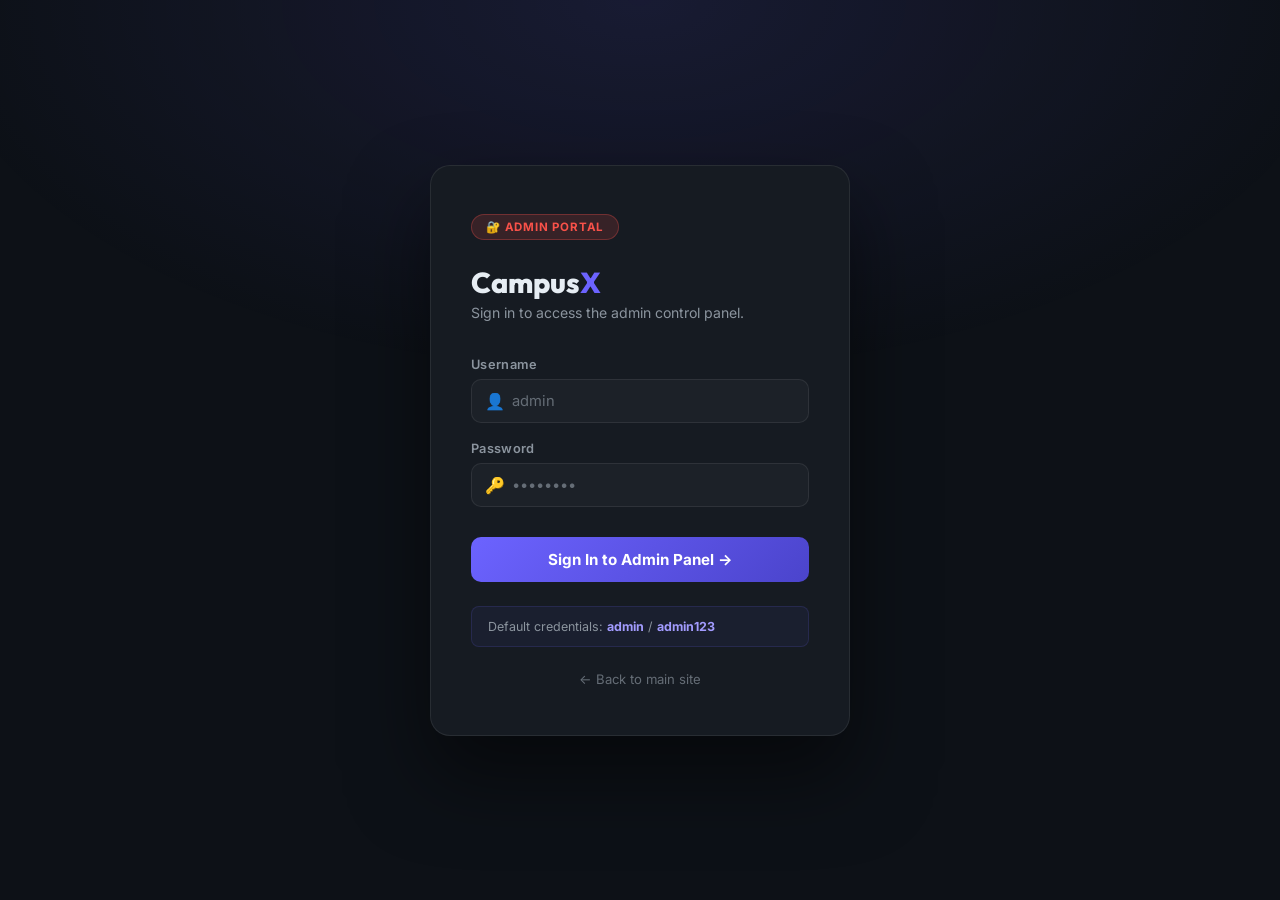
<file: src/main/resources/static/admin-dashboard.html>
<!DOCTYPE html>
<html lang="en">

<head>
    <meta charset="UTF-8">
    <meta name="viewport" content="width=device-width, initial-scale=1.0">
    <title>Admin Dashboard — CampusX Portal</title>
    <link
        href="https://fonts.googleapis.com/css2?family=Inter:wght@300;400;500;600;700&family=Outfit:wght@600;700;800&display=swap"
        rel="stylesheet">
    <link rel="stylesheet" href="css/style.css">
    <style>
        /* ── Admin Layout ── */
        .admin-layout {
            display: flex;
            min-height: 100vh;
        }

        .admin-sidebar {
            width: 260px;
            background: var(--dark2);
            border-right: 1px solid var(--border);
            display: flex;
            flex-direction: column;
            position: fixed;
            top: 0;
            bottom: 0;
            padding: 24px 0;
            z-index: 100;
            overflow-y: auto;
        }

        .admin-logo {
            padding: 0 24px 24px;
            border-bottom: 1px solid var(--border);
            margin-bottom: 16px;
        }

        .admin-logo .logo-text {
            font-family: 'Outfit', sans-serif;
            font-size: 1.3rem;
            font-weight: 800;
        }

        .admin-logo .logo-text span {
            color: var(--primary);
        }

        .admin-logo .admin-chip {
            display: inline-flex;
            align-items: center;
            gap: 5px;
            padding: 3px 10px;
            background: rgba(248, 81, 73, 0.15);
            border: 1px solid rgba(248, 81, 73, 0.3);
            border-radius: 50px;
            font-size: 0.7rem;
            font-weight: 700;
            color: #F85149;
            margin-top: 6px;
        }

        .sidebar-nav {
            flex: 1;
            padding: 0 12px;
        }

        .sidebar-link {
            display: flex;
            align-items: center;
            gap: 12px;
            padding: 11px 14px;
            border-radius: 10px;
            font-size: 0.9rem;
            font-weight: 500;
            color: var(--text-muted);
            cursor: pointer;
            transition: all 0.2s;
            border: none;
            background: none;
            width: 100%;
            text-align: left;
            font-family: inherit;
            margin-bottom: 4px;
        }

        .sidebar-link:hover {
            background: rgba(255, 255, 255, 0.05);
            color: var(--text);
        }

        .sidebar-link.active {
            background: rgba(108, 99, 255, 0.15);
            color: var(--primary-light);
        }

        .sidebar-link .link-icon {
            font-size: 1.1rem;
            width: 24px;
            text-align: center;
        }

        .sidebar-footer {
            padding: 16px 24px;
            border-top: 1px solid var(--border);
        }

        .sidebar-footer .logout-btn {
            display: flex;
            align-items: center;
            gap: 8px;
            font-size: 0.82rem;
            color: var(--text-muted);
            cursor: pointer;
            background: none;
            border: none;
            font-family: inherit;
            width: 100%;
        }

        .sidebar-footer .logout-btn:hover {
            color: #F85149;
        }

        /* ── Main Content ── */
        .admin-main {
            margin-left: 260px;
            flex: 1;
            min-height: 100vh;
            background: var(--dark);
        }

        .admin-topbar {
            background: var(--dark2);
            border-bottom: 1px solid var(--border);
            padding: 16px 32px;
            display: flex;
            align-items: center;
            justify-content: space-between;
        }

        .admin-topbar h1 {
            font-size: 1.1rem;
            font-weight: 700;
        }

        .admin-topbar .user-pill {
            display: flex;
            align-items: center;
            gap: 8px;
            padding: 6px 14px;
            background: var(--dark3);
            border-radius: 50px;
            font-size: 0.82rem;
            color: var(--text-muted);
        }

        .admin-content {
            padding: 32px;
        }

        /* ── Section panel ── */
        .admin-section {
            display: none;
        }

        .admin-section.active {
            display: block;
        }

        /* ── Stat cards ── */
        .admin-stat-grid {
            display: grid;
            grid-template-columns: repeat(auto-fill, minmax(180px, 1fr));
            gap: 16px;
            margin-bottom: 32px;
        }

        .admin-stat {
            background: var(--dark2);
            border: 1px solid var(--border);
            border-radius: var(--radius);
            padding: 20px;
            text-align: center;
        }

        .admin-stat-icon {
            font-size: 1.8rem;
            margin-bottom: 8px;
        }

        .admin-stat-num {
            font-size: 2rem;
            font-weight: 800;
            font-family: 'Outfit', sans-serif;
        }

        .admin-stat-label {
            font-size: 0.78rem;
            color: var(--text-muted);
            margin-top: 4px;
        }

        /* ── Form ── */
        .admin-form {
            max-width: 720px;
        }

        .admin-form-grid {
            display: grid;
            grid-template-columns: 1fr 1fr;
            gap: 16px;
            margin-bottom: 16px;
        }

        .admin-form-grid.full {
            grid-template-columns: 1fr;
        }

        .form-group {
            display: flex;
            flex-direction: column;
            gap: 6px;
        }

        .form-label {
            font-size: 0.8rem;
            font-weight: 600;
            color: var(--text-muted);
        }

        .form-input,
        .form-select,
        .form-textarea {
            background: var(--dark3);
            border: 1px solid var(--border);
            border-radius: 8px;
            padding: 10px 14px;
            color: var(--text);
            font-size: 0.88rem;
            font-family: inherit;
            transition: border-color 0.2s;
        }

        .form-input:focus,
        .form-select:focus,
        .form-textarea:focus {
            outline: none;
            border-color: rgba(108, 99, 255, 0.5);
        }

        .form-textarea {
            resize: vertical;
            min-height: 90px;
        }

        .form-select {
            appearance: none;
        }

        /* ── Table ── */
        .admin-table-wrap {
            overflow-x: auto;
            border-radius: var(--radius);
            border: 1px solid var(--border);
        }

        .admin-table {
            width: 100%;
            border-collapse: collapse;
            font-size: 0.84rem;
        }

        .admin-table th {
            background: var(--dark3);
            padding: 12px 16px;
            text-align: left;
            font-size: 0.72rem;
            text-transform: uppercase;
            letter-spacing: 0.8px;
            color: var(--text-muted);
            font-weight: 600;
        }

        .admin-table td {
            padding: 12px 16px;
            border-top: 1px solid var(--border);
            vertical-align: middle;
        }

        .admin-table tr:hover td {
            background: rgba(255, 255, 255, 0.02);
        }

        .status-pill {
            display: inline-block;
            padding: 3px 10px;
            border-radius: 50px;
            font-size: 0.7rem;
            font-weight: 700;
            text-transform: uppercase;
        }

        .status-confirmed {
            background: rgba(63, 185, 80, 0.15);
            color: #3FB950;
        }

        .status-pending {
            background: rgba(210, 153, 34, 0.15);
            color: #D29922;
        }

        .status-attended {
            background: rgba(108, 99, 255, 0.15);
            color: var(--primary-light);
        }

        .status-cancelled {
            background: rgba(248, 81, 73, 0.15);
            color: #F85149;
        }

        /* ── Buttons ── */
        .btn-primary-sm {
            display: inline-flex;
            align-items: center;
            gap: 6px;
            padding: 8px 18px;
            background: linear-gradient(135deg, var(--primary), var(--primary-dark));
            color: white;
            border: none;
            border-radius: 8px;
            font-size: 0.84rem;
            font-weight: 600;
            cursor: pointer;
            font-family: inherit;
            transition: all 0.2s;
        }

        .btn-primary-sm:hover {
            transform: translateY(-1px);
            box-shadow: 0 4px 14px rgba(108, 99, 255, 0.35);
        }

        .btn-ghost-sm {
            display: inline-flex;
            align-items: center;
            gap: 6px;
            padding: 7px 16px;
            background: rgba(255, 255, 255, 0.06);
            border: 1px solid var(--border);
            color: var(--text-muted);
            border-radius: 8px;
            font-size: 0.82rem;
            font-weight: 500;
            cursor: pointer;
            font-family: inherit;
            transition: all 0.2s;
        }

        .btn-ghost-sm:hover {
            background: rgba(255, 255, 255, 0.1);
            color: var(--text);
        }

        .btn-danger-sm {
            padding: 5px 12px;
            background: rgba(248, 81, 73, 0.1);
            border: 1px solid rgba(248, 81, 73, 0.25);
            color: #F85149;
            border-radius: 6px;
            font-size: 0.78rem;
            cursor: pointer;
            font-family: inherit;
        }

        /* ── Toast ── */
        #adminToast {
            position: fixed;
            bottom: 24px;
            right: 24px;
            background: var(--dark2);
            border: 1px solid var(--border);
            border-radius: 10px;
            padding: 14px 20px;
            font-size: 0.88rem;
            box-shadow: 0 8px 24px rgba(0, 0, 0, 0.4);
            display: none;
            z-index: 9999;
            max-width: 320px;
        }

        #adminToast.success {
            border-color: rgba(63, 185, 80, 0.4);
        }

        #adminToast.error {
            border-color: rgba(248, 81, 73, 0.4);
        }

        /* ── Loading ── */
        .loading-row td {
            text-align: center;
            padding: 40px;
            color: var(--text-muted);
        }

        /* Mobile */
        @media (max-width: 768px) {
            .admin-sidebar {
                width: 100%;
                position: relative;
                height: auto;
            }

            .admin-main {
                margin-left: 0;
            }

            .admin-form-grid {
                grid-template-columns: 1fr;
            }
        }
    </style>
</head>

<body>

    <div class="admin-layout">

        <!-- ── Sidebar ── -->
        <aside class="admin-sidebar">
            <div class="admin-logo">
                <div class="logo-text">Campus<span>X</span></div>
                <div class="admin-chip">🔐 Admin Panel</div>
            </div>

            <nav class="sidebar-nav">
                <button class="sidebar-link active" onclick="showSection('overview')" id="navOverview">
                    <span class="link-icon">📊</span> Overview
                </button>
                <button class="sidebar-link" onclick="showSection('addEvent')" id="navAddEvent">
                    <span class="link-icon">📌</span> Add New Event
                </button>
                <button class="sidebar-link" onclick="showSection('registrations')" id="navRegs">
                    <span class="link-icon">👥</span> View Registrations
                </button>
                <button class="sidebar-link" onclick="showSection('certs')" id="navCerts">
                    <span class="link-icon">🎖</span> Manage Certificates
                </button>
                <div
                    style="margin: 12px 0 8px; padding: 0 14px; font-size: 0.7rem; color: var(--text-dim); letter-spacing: 1px; text-transform: uppercase;">
                    Payments & Settings</div>
                <button class="sidebar-link" onclick="showSection('payments')" id="navPayments">
                    <span class="link-icon">💳</span> Payment Verification
                </button>
                <button class="sidebar-link" onclick="showSection('settings')" id="navSettings">
                    <span class="link-icon">⚙️</span> Payment Settings
                </button>
                <div
                    style="margin: 12px 0 8px; padding: 0 14px; font-size: 0.7rem; color: var(--text-dim); letter-spacing: 1px; text-transform: uppercase;">
                    Quick Links</div>
                <a href="events.html" class="sidebar-link" style="text-decoration:none;">
                    <span class="link-icon">🗓</span> Events Page
                </a>
                <a href="dashboard.html" class="sidebar-link" style="text-decoration:none;">
                    <span class="link-icon">🏠</span> User Dashboard
                </a>
            </nav>

            <div class="sidebar-footer">
                <button class="logout-btn" onclick="adminLogout()">🚪 Logout</button>
            </div>
        </aside>

        <!-- ── Main ── -->
        <main class="admin-main">
            <div class="admin-topbar">
                <h1 id="sectionTitle">Overview</h1>
                <div class="user-pill">👤 <span id="adminUsername">admin</span></div>
            </div>

            <div class="admin-content">

                <!-- OVERVIEW -->
                <div class="admin-section active" id="sectionOverview">
                    <div class="admin-stat-grid" id="statGrid">
                        <div class="admin-stat">
                            <div class="admin-stat-icon">🗓</div>
                            <div class="admin-stat-num" id="statEvents">—</div>
                            <div class="admin-stat-label">Total Events</div>
                        </div>
                        <div class="admin-stat">
                            <div class="admin-stat-icon">👤</div>
                            <div class="admin-stat-num" id="statUsers">—</div>
                            <div class="admin-stat-label">Registered Users</div>
                        </div>
                        <div class="admin-stat">
                            <div class="admin-stat-icon">✅</div>
                            <div class="admin-stat-num" id="statRegs">—</div>
                            <div class="admin-stat-label">Total Registrations</div>
                        </div>
                        <div class="admin-stat">
                            <div class="admin-stat-icon">🎓</div>
                            <div class="admin-stat-num" id="statCerts">—</div>
                            <div class="admin-stat-label">Certificates Issued</div>
                        </div>
                        <div class="admin-stat"
                            style="border-color:rgba(253,203,110,0.3);background:linear-gradient(to bottom, var(--dark2), rgba(253,203,110,0.03));">
                            <div class="admin-stat-icon">💰</div>
                            <div class="admin-stat-num" id="statRevenue" style="color:#FDCB6E;">—</div>
                            <div class="admin-stat-label">Total Revenue</div>
                        </div>
                    </div>
                    <div
                        style="background:var(--dark2);border:1px solid var(--border);border-radius:var(--radius);padding:24px;">
                        <div
                            style="font-size:0.75rem;color:var(--text-muted);text-transform:uppercase;letter-spacing:1px;margin-bottom:16px;">
                            Recent Certificates</div>
                        <div id="recentCerts" style="color:var(--text-muted);font-size:0.88rem;">Loading…</div>
                    </div>
                </div>

                <!-- ADD EVENT -->
                <div class="admin-section" id="sectionAddEvent">
                    <div style="margin-bottom:24px;">
                        <h2 style="font-size:1.1rem;font-weight:700;margin-bottom:4px;">Add New Event</h2>
                        <p style="font-size:0.84rem;color:var(--text-muted);">Create a new campus event. It will appear
                            on the Events page immediately.</p>
                    </div>
                    <form class="admin-form" id="addEventForm" onsubmit="submitNewEvent(event)">
                        <div class="admin-form-grid">
                            <div class="form-group">
                                <label class="form-label">Event Title *</label>
                                <input class="form-input" type="text" id="evTitle" placeholder="e.g. Annual Tech Summit"
                                    required>
                            </div>
                            <div class="form-group">
                                <label class="form-label">Category *</label>
                                <select class="form-select" id="evCategory" required>
                                    <option value="technical">💻 Technical</option>
                                    <option value="hackathon">⚡ Hackathon</option>
                                    <option value="workshop">🎨 Workshop</option>
                                    <option value="sports">🏆 Sports</option>
                                    <option value="cultural">🎵 Cultural</option>
                                    <option value="academic">📚 Academic</option>
                                </select>
                            </div>
                            <div class="form-group">
                                <label class="form-label">Event Date *</label>
                                <input class="form-input" type="date" id="evDate" required>
                            </div>
                            <div class="form-group">
                                <label class="form-label">Venue *</label>
                                <input class="form-input" type="text" id="evVenue" placeholder="e.g. Main Auditorium"
                                    required>
                            </div>
                            <div class="form-group">
                                <label class="form-label">Max Participants</label>
                                <input class="form-input" type="number" id="evCapacity" placeholder="100" min="1">
                            </div>
                            <div class="form-group">
                                <label class="form-label">Prize Pool</label>
                                <input class="form-input" type="text" id="evPrize" placeholder="e.g. ₹1,00,000">
                            </div>
                            <div class="form-group">
                                <label class="form-label">Organizer / Club</label>
                                <input class="form-input" type="text" id="evOrganizer" placeholder="e.g. Tech Club">
                            </div>
                            <div class="form-group">
                                <label class="form-label">Contact Email</label>
                                <input class="form-input" type="email" id="evEmail" placeholder="organizer@college.edu">
                            </div>
                        </div>
                        <div class="admin-form-grid full">
                            <div class="form-group">
                                <label class="form-label">Description *</label>
                                <textarea class="form-textarea" id="evDesc" placeholder="Describe the event in detail…"
                                    required></textarea>
                            </div>
                        </div>
                        <div class="admin-form-grid">
                            <div class="form-group">
                                <label class="form-label">Banner Image</label>
                                <select class="form-select" id="evBanner">
                                    <option value="/banners/technical.png">Technical Banner</option>
                                    <option value="/banners/hackathon.png">Hackathon Banner</option>
                                    <option value="/banners/workshop.png">Workshop Banner</option>
                                    <option value="/banners/sports.png">Sports Banner</option>
                                    <option value="/banners/cultural.png">Cultural Banner</option>
                                    <option value="/banners/academic.png">Academic Banner</option>
                                </select>
                            </div>
                            <div class="form-group">
                                <label class="form-label">Registration Fee (₹)</label>
                                <input class="form-input" type="number" id="evFee" placeholder="0" min="0" step="0.01">
                            </div>
                            <div class="form-group" style="flex-direction:row;align-items:center;gap:8px;">
                                <input type="checkbox" id="evPayRequired"
                                    style="width:18px;height:18px;cursor:pointer;">
                                <label class="form-label" style="cursor:pointer;" for="evPayRequired">Payment Required
                                    (Manual Verification)</label>
                            </div>
                            <div class="form-group"
                                style="justify-content:flex-end;flex-direction:row;align-items:flex-end;gap:10px;">
                                <button type="button" class="btn-ghost-sm"
                                    onclick="document.getElementById('addEventForm').reset()">Clear</button>
                                <button type="submit" class="btn-primary-sm" id="submitEventBtn">📌 Create
                                    Event</button>
                            </div>
                        </div>
                        <div id="eventFormMsg" style="margin-top:12px;font-size:0.84rem;display:none;"></div>
                    </form>
                </div>

                <!-- REGISTRATIONS -->
                <div class="admin-section" id="sectionRegistrations">
                    <div style="display:flex;align-items:center;gap:12px;margin-bottom:24px;flex-wrap:wrap;">
                        <h2 style="font-size:1.1rem;font-weight:700;">View Registrations</h2>
                        <select class="form-select" style="width:260px;" id="eventPicker"
                            onchange="loadRegistrations(this.value)">
                            <option value="">— Select an event —</option>
                        </select>
                        <button class="btn-ghost-sm" onclick="exportCSV()" id="csvBtn" style="display:none;">📥 Export
                            CSV</button>
                    </div>
                    <div class="admin-table-wrap">
                        <table class="admin-table">
                            <thead>
                                <tr>
                                    <th>#</th>
                                    <th>Name</th>
                                    <th>Roll No</th>
                                    <th>Department</th>
                                    <th>Phone</th>
                                    <th>Status</th>
                                    <th>Registered At</th>
                                </tr>
                            </thead>
                            <tbody id="regTableBody">
                                <tr class="loading-row">
                                    <td colspan="7">Select an event to view registrations</td>
                                </tr>
                            </tbody>
                        </table>
                    </div>
                    <div id="regCount" style="margin-top:10px;font-size:0.8rem;color:var(--text-muted);"></div>
                </div>

                <!-- MANAGE CERTIFICATES -->
                <div class="admin-section" id="sectionCerts">
                    <div style="margin-bottom:24px;">
                        <h2 style="font-size:1.1rem;font-weight:700;">Manage Certificates</h2>
                        <p style="font-size:0.84rem;color:var(--text-muted);">All issued certificates. Click View to
                            open the certificate preview.</p>
                    </div>
                    <div class="admin-table-wrap">
                        <table class="admin-table">
                            <thead>
                                <tr>
                                    <th>Cert ID</th>
                                    <th>Student</th>
                                    <th>Roll No</th>
                                    <th>Event</th>
                                    <th>Type</th>
                                    <th>Issued</th>
                                    <th>Action</th>
                                </tr>
                            </thead>
                            <tbody id="certsTableBody">
                                <tr class="loading-row">
                                    <td colspan="7">Loading…</td>
                                </tr>
                            </tbody>
                        </table>
                    </div>
                </div>

                <!-- PAYMENT VERIFICATION -->
                <div class="admin-section" id="sectionPayments">
                    <div style="margin-bottom:24px;">
                        <h2 style="font-size:1.1rem;font-weight:700;">Payment Verification</h2>
                        <p style="font-size:0.84rem;color:var(--text-muted);">Verify manual payments (UPI/Bank)
                            submitted by students.</p>
                    </div>
                    <div class="admin-table-wrap">
                        <table class="admin-table">
                            <thead>
                                <tr>
                                    <th>#</th>
                                    <th>Student</th>
                                    <th>Event</th>
                                    <th>Amount</th>
                                    <th>Transaction ID</th>
                                    <th>Date</th>
                                    <th>Action</th>
                                </tr>
                            </thead>
                            <tbody id="paymentsTableBody">
                                <tr class="loading-row">
                                    <td colspan="7">Loading pending payments…</td>
                                </tr>
                            </tbody>
                        </table>
                    </div>
                </div>

                <!-- PAYMENT SETTINGS -->
                <div class="admin-section" id="sectionSettings">
                    <div style="margin-bottom:24px;">
                        <h2 style="font-size:1.1rem;font-weight:700;margin-bottom:4px;">⚙️ Payment Settings</h2>
                        <p style="font-size:0.84rem;color:var(--text-muted);">
                            Configure the payment details students see when registering for paid events.
                            Changes auto-reflect on the payment page.
                        </p>
                    </div>

                    <form id="paymentSettingsForm" onsubmit="savePaymentSettings(event)">

                        <!-- UPI + Bank grid -->
                        <div class="pay-settings-grid">
                            <!-- UPI Card -->
                            <div class="pay-card-section">
                                <div class="pay-card-title">📱 UPI Details</div>
                                <div class="form-group" style="margin-bottom:14px;">
                                    <label class="form-label">Account Holder Name *</label>
                                    <input class="form-input" type="text" id="setAccountName"
                                        placeholder="e.g. Nale Dushyanth" oninput="updatePreview()">
                                </div>
                                <div class="form-group" style="margin-bottom:14px;">
                                    <label class="form-label">UPI ID *</label>
                                    <input class="form-input" type="text" id="setUpiId"
                                        placeholder="e.g. yourname@paytm" oninput="updatePreview()">
                                </div>
                                <div class="form-group">
                                    <label class="form-label">UPI Linked Phone</label>
                                    <input class="form-input" type="tel" id="setUpiPhone" placeholder="e.g. 9876543210"
                                        oninput="updatePreview()">
                                </div>
                            </div>

                            <!-- Bank Card -->
                            <div class="pay-card-section">
                                <div class="pay-card-title">🏦 Bank Details <span
                                        style="color:rgba(255,255,255,0.25);font-size:0.65rem;">(optional)</span></div>
                                <div class="form-group" style="margin-bottom:14px;">
                                    <label class="form-label">Bank Name</label>
                                    <input class="form-input" type="text" id="setBankName" placeholder="e.g. HDFC Bank"
                                        oninput="updatePreview()">
                                </div>
                                <div class="form-group" style="margin-bottom:14px;">
                                    <label class="form-label">Account Number</label>
                                    <input class="form-input" type="text" id="setBankAccount"
                                        placeholder="e.g. 50100123456789" oninput="updatePreview()">
                                </div>
                                <div class="form-group">
                                    <label class="form-label">IFSC Code</label>
                                    <input class="form-input" type="text" id="setIfsc" placeholder="e.g. HDFC0001234"
                                        oninput="updatePreview()">
                                </div>
                            </div>
                        </div>

                        <!-- QR Upload -->
                        <div class="pay-card-section" style="margin-bottom:20px;">
                            <div class="pay-card-title">🖼️ Payment QR Code</div>
                            <input type="hidden" id="setQrUrl">
                            <div class="qr-drop-zone" id="qrDropZone"
                                onclick="document.getElementById('qrFile').click()" ondragover="handleQrDragOver(event)"
                                ondragleave="handleQrDragLeave(event)" ondrop="handleQrDrop(event)">
                                <div id="qrPrompt"
                                    style="display:flex;flex-direction:column;align-items:center;gap:10px;">
                                    <div class="qr-drop-icon">🖼️</div>
                                    <div class="qr-drop-text"><b>Drag & drop</b> or <b>click</b> to upload your QR code
                                    </div>
                                    <div style="font-size:0.75rem;color:var(--text-dim);">PNG / JPG / WEBP — PhonePe,
                                        GPay, PayTM supported</div>
                                </div>
                                <img src="" id="qrPreviewImg" class="qr-preview" alt="QR Preview">
                                <input type="file" id="qrFile" accept="image/*" style="display:none;"
                                    onchange="handleQrSelect(event)">
                            </div>
                            <div id="qrFileName" style="font-size:0.75rem;color:var(--text-muted);margin-top:8px;">
                            </div>
                        </div>

                        <!-- Payment Note -->
                        <div class="pay-card-section" style="margin-bottom:24px;">
                            <div class="pay-card-title">📝 Note shown to students</div>
                            <textarea class="form-textarea" id="setPayNote"
                                placeholder="e.g. Transfer the exact amount and mention your Roll No in UPI remarks."
                                rows="3" oninput="updatePreview()"></textarea>
                        </div>

                        <div style="display:flex;gap:10px;align-items:center;flex-wrap:wrap;margin-bottom:8px;">
                            <button type="submit" class="btn-primary-sm" id="savePayBtn">💾 Save Payment
                                Settings</button>
                            <button type="button" class="btn-ghost-sm" onclick="resetPaymentSettings()">↺ Reset</button>
                            <a href="/payment.html" target="_blank" class="btn-ghost-sm"
                                style="text-decoration:none;">👁 Preview Payment Page ↗</a>
                        </div>
                        <div id="settingsSaveMsg" style="margin-top:8px;font-size:0.83rem;display:none;"></div>
                    </form>

                    <!-- ── Live Preview Panel ── -->
                    <div class="pay-preview-panel">
                        <div class="pay-preview-title">👁 Live Preview — How students will see it</div>
                        <div class="preview-content">
                            <div class="preview-qr-box" id="prevQrBox">🧾</div>
                            <div class="preview-details">
                                <div class="preview-name" id="prevName">Account Holder Name</div>
                                <div class="preview-row">
                                    <span class="preview-row-icon">📱</span>
                                    <span class="preview-row-label">UPI ID</span>
                                    <span class="preview-row-val" id="prevUpi">—</span>
                                    <span class="copy-badge"
                                        onclick="navigator.clipboard.writeText(document.getElementById('prevUpi').textContent)">Copy</span>
                                </div>
                                <div class="preview-row">
                                    <span class="preview-row-icon">📞</span>
                                    <span class="preview-row-label">Phone</span>
                                    <span class="preview-row-val" id="prevPhone">—</span>
                                </div>
                                <div class="preview-row">
                                    <span class="preview-row-icon">🏦</span>
                                    <span class="preview-row-label">Bank</span>
                                    <span class="preview-row-val" id="prevBank">—</span>
                                </div>
                                <div class="preview-row">
                                    <span class="preview-row-icon">💳</span>
                                    <span class="preview-row-label">Account</span>
                                    <span class="preview-row-val" id="prevAcc">—</span>
                                </div>
                                <div class="preview-row">
                                    <span class="preview-row-icon">🔢</span>
                                    <span class="preview-row-label">IFSC</span>
                                    <span class="preview-row-val" id="prevIfsc">—</span>
                                </div>
                                <div class="preview-row" id="prevNoteRow" style="display:none;">
                                    <span class="preview-row-icon">📝</span>
                                    <span class="preview-row-label">Note</span>
                                    <span class="preview-row-val" id="prevNote"
                                        style="font-size:0.78rem;color:var(--text-muted);"></span>
                                </div>
                            </div>
                        </div>
                    </div>
                </div>

            </div><!-- /admin-content -->
        </main>

    </div><!-- /admin-layout -->

    <div id="adminToast"></div>

    <script src="js/admin.js"></script>
</body>

</html>
</file>
<file: src/main/resources/static/css/style.css>
/* ================================================
   CAMPUSX - Academic Campus Event Portal
   Design System & Global Styles
   ================================================ */

@import url('https://fonts.googleapis.com/css2?family=Inter:wght@300;400;500;600;700;800;900&family=Outfit:wght@400;600;700;900&display=swap');

/* ── CSS Variables ── */
:root {
    --primary: #6c63ff;
    --primary-dark: #5a52d5;
    --primary-light: #a29bfe;
    --accent: #fd79a8;
    --accent2: #00cec9;
    --success: #00b894;
    --warning: #fdcb6e;
    --danger: #d63031;
    --dark: #0d1117;
    --dark2: #161b22;
    --dark3: #21262d;
    --surface: #1c2128;
    --surface2: #2d333b;
    --border: rgba(255, 255, 255, 0.08);
    --text: #e6edf3;
    --text-muted: #8b949e;
    --text-dim: #6e7681;
    --white: #ffffff;
    --radius: 16px;
    --radius-sm: 8px;
    --radius-lg: 24px;
    --shadow: 0 8px 32px rgba(0, 0, 0, 0.4);
    --shadow-glow: 0 0 30px rgba(108, 99, 255, 0.3);
    --transition: all 0.3s cubic-bezier(0.4, 0, 0.2, 1);
}

/* ── Reset ── */
*,
*::before,
*::after {
    margin: 0;
    padding: 0;
    box-sizing: border-box;
}

html {
    scroll-behavior: smooth;
}

body {
    font-family: 'Inter', sans-serif;
    background: var(--dark);
    color: var(--text);
    overflow-x: hidden;
    line-height: 1.6;
}

a {
    text-decoration: none;
    color: inherit;
}

button {
    cursor: pointer;
    border: none;
    outline: none;
    font-family: inherit;
}

input,
select,
textarea {
    font-family: inherit;
    outline: none;
}

ul {
    list-style: none;
}

img {
    max-width: 100%;
    display: block;
}

/* ── Scrollbar ── */
::-webkit-scrollbar {
    width: 6px;
}

::-webkit-scrollbar-track {
    background: var(--dark2);
}

::-webkit-scrollbar-thumb {
    background: var(--primary);
    border-radius: 10px;
}

/* ================================================
   NAVBAR
   ================================================ */
.navbar {
    position: fixed;
    top: 0;
    left: 0;
    right: 0;
    z-index: 1000;
    display: flex;
    align-items: center;
    justify-content: space-between;
    padding: 0 60px;
    height: 70px;
    background: rgba(13, 17, 23, 0.85);
    backdrop-filter: blur(20px);
    -webkit-backdrop-filter: blur(20px);
    border-bottom: 1px solid var(--border);
    transition: var(--transition);
}

.navbar.scrolled {
    background: rgba(13, 17, 23, 0.98);
    box-shadow: 0 4px 20px rgba(0, 0, 0, 0.5);
}

.nav-logo {
    display: flex;
    align-items: center;
    gap: 10px;
    font-family: 'Outfit', sans-serif;
    font-weight: 700;
    font-size: 1.4rem;
    color: var(--white);
}

.nav-logo .logo-icon {
    width: 38px;
    height: 38px;
    background: linear-gradient(135deg, var(--primary), var(--accent));
    border-radius: 10px;
    display: flex;
    align-items: center;
    justify-content: center;
    font-size: 1.2rem;
}

.nav-logo span {
    color: var(--primary-light);
}

.nav-links {
    display: flex;
    align-items: center;
    gap: 8px;
}

.nav-links a {
    color: var(--text-muted);
    font-weight: 500;
    font-size: 0.92rem;
    padding: 8px 16px;
    border-radius: var(--radius-sm);
    transition: var(--transition);
    position: relative;
}

.nav-links a:hover,
.nav-links a.active {
    color: var(--white);
    background: rgba(108, 99, 255, 0.15);
}

.nav-links a.active {
    color: var(--primary-light);
}

.nav-cta {
    display: flex;
    align-items: center;
    gap: 10px;
}

.btn-ghost {
    padding: 8px 20px;
    border: 1px solid var(--border);
    border-radius: var(--radius-sm);
    color: var(--text-muted);
    font-size: 0.9rem;
    font-weight: 500;
    transition: var(--transition);
    background: transparent;
}

.btn-ghost:hover {
    border-color: var(--primary);
    color: var(--primary-light);
    background: rgba(108, 99, 255, 0.1);
}

.btn-primary {
    padding: 9px 22px;
    background: linear-gradient(135deg, var(--primary), var(--primary-dark));
    color: white;
    border-radius: var(--radius-sm);
    font-size: 0.9rem;
    font-weight: 600;
    transition: var(--transition);
    box-shadow: 0 4px 15px rgba(108, 99, 255, 0.4);
    border: none;
    display: inline-flex;
    align-items: center;
    gap: 6px;
}

.btn-primary:hover {
    transform: translateY(-2px);
    box-shadow: 0 6px 25px rgba(108, 99, 255, 0.6);
    background: linear-gradient(135deg, var(--primary-dark), var(--primary));
}

.btn-primary:active {
    transform: translateY(0);
}

.hamburger {
    display: none;
    flex-direction: column;
    gap: 5px;
    cursor: pointer;
    padding: 5px;
}

.hamburger span {
    width: 24px;
    height: 2px;
    background: var(--text);
    border-radius: 2px;
    transition: var(--transition);
}

/* ================================================
   HERO SECTION
   ================================================ */
.hero {
    min-height: 100vh;
    display: flex;
    align-items: center;
    position: relative;
    overflow: hidden;
    padding-top: 70px;
}

.hero-bg {
    position: absolute;
    inset: 0;
    background: radial-gradient(ellipse at 20% 50%, rgba(108, 99, 255, 0.15) 0%, transparent 50%),
        radial-gradient(ellipse at 80% 20%, rgba(253, 121, 168, 0.1) 0%, transparent 50%),
        radial-gradient(ellipse at 60% 80%, rgba(0, 206, 201, 0.08) 0%, transparent 50%),
        var(--dark);
    z-index: 0;
}

.hero-grid {
    position: absolute;
    inset: 0;
    background-image: linear-gradient(rgba(255, 255, 255, 0.03) 1px, transparent 1px),
        linear-gradient(90deg, rgba(255, 255, 255, 0.03) 1px, transparent 1px);
    background-size: 50px 50px;
    z-index: 0;
}

.hero-content {
    position: relative;
    z-index: 1;
    max-width: 1200px;
    margin: 0 auto;
    padding: 80px 60px;
    display: grid;
    grid-template-columns: 1fr 1fr;
    gap: 60px;
    align-items: center;
}

.hero-text {}

.hero-badge {
    display: inline-flex;
    align-items: center;
    gap: 8px;
    background: rgba(108, 99, 255, 0.15);
    border: 1px solid rgba(108, 99, 255, 0.3);
    color: var(--primary-light);
    padding: 6px 16px;
    border-radius: 50px;
    font-size: 0.82rem;
    font-weight: 600;
    letter-spacing: 0.5px;
    margin-bottom: 24px;
    animation: fadeInDown 0.8s ease;
}

.hero-badge .pulse-dot {
    width: 8px;
    height: 8px;
    background: var(--success);
    border-radius: 50%;
    animation: pulse 2s infinite;
}

@keyframes pulse {

    0%,
    100% {
        opacity: 1;
        transform: scale(1);
    }

    50% {
        opacity: 0.5;
        transform: scale(1.3);
    }
}

.hero-title {
    font-family: 'Outfit', sans-serif;
    font-size: clamp(2.5rem, 5vw, 4rem);
    font-weight: 900;
    line-height: 1.1;
    margin-bottom: 20px;
    animation: fadeInUp 0.8s ease 0.1s both;
}

.hero-title .gradient-text {
    background: linear-gradient(135deg, var(--primary-light), var(--accent));
    -webkit-background-clip: text;
    -webkit-text-fill-color: transparent;
    background-clip: text;
}

.hero-subtitle {
    font-size: 1.1rem;
    color: var(--text-muted);
    line-height: 1.7;
    margin-bottom: 36px;
    max-width: 480px;
    animation: fadeInUp 0.8s ease 0.2s both;
}

.hero-actions {
    display: flex;
    gap: 16px;
    align-items: center;
    animation: fadeInUp 0.8s ease 0.3s both;
}

.btn-hero {
    padding: 14px 32px;
    font-size: 1rem;
    font-weight: 700;
    border-radius: var(--radius);
    transition: var(--transition);
    display: inline-flex;
    align-items: center;
    gap: 8px;
}

.btn-hero-primary {
    background: linear-gradient(135deg, var(--primary), var(--accent));
    color: white;
    box-shadow: 0 8px 30px rgba(108, 99, 255, 0.4);
}

.btn-hero-primary:hover {
    transform: translateY(-3px);
    box-shadow: 0 12px 40px rgba(108, 99, 255, 0.6);
}

.btn-hero-secondary {
    background: var(--surface2);
    color: var(--text);
    border: 1px solid var(--border);
}

.btn-hero-secondary:hover {
    background: var(--dark3);
    border-color: rgba(255, 255, 255, 0.15);
    transform: translateY(-2px);
}

.hero-stats {
    display: flex;
    gap: 32px;
    margin-top: 48px;
    animation: fadeInUp 0.8s ease 0.4s both;
}

.stat-item {
    text-align: center;
}

.stat-num {
    font-family: 'Outfit', sans-serif;
    font-size: 2rem;
    font-weight: 800;
    background: linear-gradient(135deg, var(--primary-light), var(--accent));
    -webkit-background-clip: text;
    -webkit-text-fill-color: transparent;
    background-clip: text;
}

.stat-label {
    font-size: 0.78rem;
    color: var(--text-dim);
    text-transform: uppercase;
    letter-spacing: 1px;
    margin-top: 2px;
}

/* ── Hero Visual ── */
.hero-visual {
    position: relative;
    animation: fadeInRight 0.8s ease 0.3s both;
}

.events-preview-card {
    background: var(--surface);
    border: 1px solid var(--border);
    border-radius: var(--radius-lg);
    padding: 24px;
    box-shadow: var(--shadow), var(--shadow-glow);
    backdrop-filter: blur(10px);
}

.preview-header {
    display: flex;
    justify-content: space-between;
    align-items: center;
    margin-bottom: 20px;
}

.preview-header h3 {
    font-size: 1rem;
    font-weight: 600;
}

.preview-badge {
    background: rgba(0, 184, 148, 0.15);
    color: var(--success);
    padding: 4px 10px;
    border-radius: 50px;
    font-size: 0.75rem;
    font-weight: 600;
}

.mini-event {
    display: flex;
    align-items: center;
    gap: 14px;
    padding: 12px;
    background: var(--dark3);
    border-radius: var(--radius-sm);
    margin-bottom: 10px;
    transition: var(--transition);
}

.mini-event:hover {
    transform: translateX(4px);
    background: var(--surface2);
}

.mini-event-icon {
    width: 40px;
    height: 40px;
    border-radius: 10px;
    display: flex;
    align-items: center;
    justify-content: center;
    font-size: 1.1rem;
    flex-shrink: 0;
}

.mini-event-info {
    flex: 1;
    min-width: 0;
}

.mini-event-info h4 {
    font-size: 0.88rem;
    font-weight: 600;
    white-space: nowrap;
    overflow: hidden;
    text-overflow: ellipsis;
}

.mini-event-info p {
    font-size: 0.75rem;
    color: var(--text-muted);
    margin-top: 2px;
}

.mini-event-tag {
    font-size: 0.7rem;
    padding: 3px 8px;
    border-radius: 4px;
    font-weight: 600;
    flex-shrink: 0;
}

.float-card {
    position: absolute;
    background: var(--surface);
    border: 1px solid var(--border);
    border-radius: var(--radius);
    padding: 14px 18px;
    box-shadow: var(--shadow);
    display: flex;
    align-items: center;
    gap: 10px;
    font-size: 0.82rem;
}

.float-card-1 {
    top: -20px;
    left: -40px;
    animation: floatY 3s ease-in-out infinite;
}

.float-card-2 {
    bottom: -20px;
    right: -30px;
    animation: floatY 3s ease-in-out infinite 1.5s;
}

@keyframes floatY {

    0%,
    100% {
        transform: translateY(0);
    }

    50% {
        transform: translateY(-8px);
    }
}

.float-icon {
    width: 32px;
    height: 32px;
    background: linear-gradient(135deg, var(--primary), var(--accent));
    border-radius: 8px;
    display: flex;
    align-items: center;
    justify-content: center;
    font-size: 0.9rem;
}

/* ================================================
   SECTION COMMONS
   ================================================ */
.section {
    padding: 80px 60px;
    max-width: 1200px;
    margin: 0 auto;
}

.section-label {
    display: inline-flex;
    align-items: center;
    gap: 8px;
    font-size: 0.78rem;
    font-weight: 600;
    letter-spacing: 2px;
    text-transform: uppercase;
    color: var(--primary-light);
    margin-bottom: 12px;
}

.section-title {
    font-family: 'Outfit', sans-serif;
    font-size: clamp(1.8rem, 3vw, 2.6rem);
    font-weight: 800;
    margin-bottom: 12px;
}

.section-sub {
    color: var(--text-muted);
    font-size: 1rem;
    max-width: 540px;
    line-height: 1.7;
}

/* ================================================
   CATEGORIES STRIP
   ================================================ */
.categories-strip {
    background: var(--dark2);
    border-top: 1px solid var(--border);
    border-bottom: 1px solid var(--border);
}

.categories-inner {
    max-width: 1200px;
    margin: 0 auto;
    padding: 24px 60px;
    display: flex;
    gap: 12px;
    overflow-x: auto;
    scrollbar-width: none;
}

.categories-inner::-webkit-scrollbar {
    display: none;
}

.cat-chip {
    flex-shrink: 0;
    display: flex;
    align-items: center;
    gap: 8px;
    padding: 10px 20px;
    background: var(--dark3);
    border: 1px solid var(--border);
    border-radius: 50px;
    font-size: 0.85rem;
    font-weight: 500;
    color: var(--text-muted);
    cursor: pointer;
    transition: var(--transition);
}

.cat-chip:hover,
.cat-chip.active {
    background: rgba(108, 99, 255, 0.15);
    border-color: rgba(108, 99, 255, 0.4);
    color: var(--primary-light);
}

.cat-chip .cat-count {
    background: var(--surface2);
    color: var(--text-dim);
    font-size: 0.7rem;
    padding: 1px 7px;
    border-radius: 50px;
}

.cat-chip.active .cat-count {
    background: rgba(108, 99, 255, 0.3);
    color: var(--primary-light);
}

/* ================================================
   EVENTS GRID
   ================================================ */
.events-section {
    background: var(--dark);
}

.events-header {
    display: flex;
    justify-content: space-between;
    align-items: flex-end;
    margin-bottom: 40px;
    flex-wrap: wrap;
    gap: 20px;
}

.search-bar {
    display: flex;
    align-items: center;
    gap: 10px;
    background: var(--dark3);
    border: 1px solid var(--border);
    border-radius: var(--radius-sm);
    padding: 10px 16px;
    transition: var(--transition);
}

.search-bar:focus-within {
    border-color: rgba(108, 99, 255, 0.5);
    box-shadow: 0 0 0 3px rgba(108, 99, 255, 0.1);
}

.search-bar svg,
.search-bar .search-icon {
    color: var(--text-dim);
    font-size: 1rem;
}

.search-bar input {
    background: transparent;
    border: none;
    color: var(--text);
    font-size: 0.9rem;
    width: 220px;
}

.search-bar input::placeholder {
    color: var(--text-dim);
}

.events-grid {
    display: grid;
    grid-template-columns: repeat(auto-fill, minmax(320px, 1fr));
    gap: 24px;
}

.event-card {
    background: var(--surface);
    border: 1px solid var(--border);
    border-radius: var(--radius-lg);
    overflow: hidden;
    transition: var(--transition);
    position: relative;
}

.event-card:hover {
    transform: translateY(-6px);
    border-color: rgba(108, 99, 255, 0.3);
    box-shadow: 0 20px 60px rgba(0, 0, 0, 0.5), 0 0 0 1px rgba(108, 99, 255, 0.2);
}

.card-banner {
    position: relative;
    height: 160px;
    overflow: hidden;
}

.card-banner-img {
    width: 100%;
    height: 100%;
    object-fit: cover;
    transition: transform 0.5s ease;
}

.event-card:hover .card-banner-img {
    transform: scale(1.08);
}

.card-banner-overlay {
    position: absolute;
    inset: 0;
    background: linear-gradient(to top, rgba(28, 33, 40, 0.9) 0%, transparent 60%);
}

.card-category-tag {
    position: absolute;
    top: 12px;
    left: 12px;
    padding: 4px 12px;
    border-radius: 50px;
    font-size: 0.72rem;
    font-weight: 700;
    letter-spacing: 0.5px;
}

.card-wishlist {
    position: absolute;
    top: 12px;
    right: 12px;
    width: 32px;
    height: 32px;
    background: rgba(13, 17, 23, 0.7);
    border: 1px solid var(--border);
    border-radius: 8px;
    display: flex;
    align-items: center;
    justify-content: center;
    cursor: pointer;
    transition: var(--transition);
    font-size: 0.9rem;
    backdrop-filter: blur(8px);
}

.card-wishlist:hover {
    background: rgba(253, 121, 168, 0.2);
    border-color: var(--accent);
}

.card-wishlist.liked {
    background: rgba(253, 121, 168, 0.2);
}

.card-body {
    padding: 20px;
}

.card-meta {
    display: flex;
    gap: 14px;
    margin-bottom: 12px;
}

.card-meta-item {
    display: flex;
    align-items: center;
    gap: 5px;
    font-size: 0.78rem;
    color: var(--text-muted);
}

.card-title {
    font-size: 1.05rem;
    font-weight: 700;
    margin-bottom: 8px;
    line-height: 1.3;
}

.card-desc {
    font-size: 0.83rem;
    color: var(--text-muted);
    line-height: 1.6;
    display: -webkit-box;
    -webkit-line-clamp: 2;
    -webkit-box-orient: vertical;
    overflow: hidden;
}

.card-footer {
    display: flex;
    justify-content: space-between;
    align-items: center;
    margin-top: 18px;
    padding-top: 16px;
    border-top: 1px solid var(--border);
}

.card-seats {
    display: flex;
    align-items: center;
    gap: 8px;
}

.seats-bar {
    width: 80px;
    height: 4px;
    background: var(--dark3);
    border-radius: 2px;
    overflow: hidden;
}

.seats-fill {
    height: 100%;
    background: linear-gradient(90deg, var(--primary), var(--accent));
    border-radius: 2px;
}

.seats-text {
    font-size: 0.75rem;
    color: var(--text-muted);
}

.btn-register {
    padding: 8px 18px;
    background: linear-gradient(135deg, var(--primary), var(--primary-dark));
    color: white;
    border-radius: var(--radius-sm);
    font-size: 0.82rem;
    font-weight: 600;
    transition: var(--transition);
    border: none;
}

.btn-register:hover {
    transform: translateY(-1px);
    box-shadow: 0 4px 15px rgba(108, 99, 255, 0.5);
}

/* ================================================
   FEATURES STRIP
   ================================================ */
.features-section {
    background: linear-gradient(135deg, rgba(108, 99, 255, 0.08) 0%, rgba(253, 121, 168, 0.05) 100%);
    border-top: 1px solid var(--border);
    border-bottom: 1px solid var(--border);
}

.features-grid {
    display: grid;
    grid-template-columns: repeat(auto-fit, minmax(200px, 1fr));
    gap: 32px;
    margin-top: 48px;
}

.feature-item {
    text-align: center;
}

.feature-icon {
    width: 64px;
    height: 64px;
    margin: 0 auto 16px;
    background: linear-gradient(135deg, rgba(108, 99, 255, 0.2), rgba(253, 121, 168, 0.15));
    border: 1px solid rgba(108, 99, 255, 0.2);
    border-radius: var(--radius);
    display: flex;
    align-items: center;
    justify-content: center;
    font-size: 1.6rem;
    transition: var(--transition);
}

.feature-item:hover .feature-icon {
    transform: translateY(-4px);
    background: linear-gradient(135deg, rgba(108, 99, 255, 0.3), rgba(253, 121, 168, 0.25));
    box-shadow: var(--shadow-glow);
}

.feature-title {
    font-size: 1rem;
    font-weight: 700;
    margin-bottom: 8px;
}

.feature-text {
    font-size: 0.85rem;
    color: var(--text-muted);
    line-height: 1.6;
}

/* ================================================
   UPCOMING HIGHLIGHT
   ================================================ */
.highlight-section {}

.highlight-grid {
    display: grid;
    grid-template-columns: 1.5fr 1fr;
    gap: 24px;
    margin-top: 40px;
}

.featured-event-card {
    background: var(--surface);
    border: 1px solid var(--border);
    border-radius: var(--radius-lg);
    overflow: hidden;
    position: relative;
    min-height: 320px;
    display: flex;
    flex-direction: column;
    justify-content: flex-end;
    transition: var(--transition);
}

.featured-event-card:hover {
    border-color: rgba(108, 99, 255, 0.3);
    transform: translateY(-4px);
}

.featured-bg {
    position: absolute;
    inset: 0;
    background: linear-gradient(135deg, #1a1a2e, #16213e);
}

.featured-pattern {
    position: absolute;
    inset: 0;
    background: repeating-linear-gradient(45deg,
            rgba(108, 99, 255, 0.05),
            rgba(108, 99, 255, 0.05) 2px,
            transparent 2px,
            transparent 20px);
}

.featured-bottom {
    position: relative;
    z-index: 1;
    padding: 28px;
    background: linear-gradient(to top, rgba(28, 33, 40, 0.98) 0%, transparent 100%);
}

.featured-tag {
    display: inline-block;
    background: linear-gradient(135deg, var(--primary), var(--accent));
    color: white;
    padding: 4px 14px;
    border-radius: 50px;
    font-size: 0.72rem;
    font-weight: 700;
    letter-spacing: 1px;
    text-transform: uppercase;
    margin-bottom: 12px;
}

.featured-title {
    font-size: 1.4rem;
    font-weight: 800;
    margin-bottom: 8px;
}

.featured-desc {
    font-size: 0.85rem;
    color: var(--text-muted);
    margin-bottom: 20px;
}

.featured-actions {
    display: flex;
    align-items: center;
    gap: 16px;
}

.featured-info {
    font-size: 0.8rem;
    color: var(--text-muted);
    display: flex;
    align-items: center;
    gap: 5px;
}

.side-events {
    display: flex;
    flex-direction: column;
    gap: 16px;
}

.side-event-card {
    background: var(--surface);
    border: 1px solid var(--border);
    border-radius: var(--radius);
    padding: 18px;
    display: flex;
    align-items: center;
    gap: 16px;
    transition: var(--transition);
    cursor: pointer;
}

.side-event-card:hover {
    border-color: rgba(108, 99, 255, 0.3);
    transform: translateX(4px);
    background: var(--dark3);
}

.side-event-icon {
    width: 52px;
    height: 52px;
    border-radius: var(--radius-sm);
    display: flex;
    align-items: center;
    justify-content: center;
    font-size: 1.4rem;
    flex-shrink: 0;
}

.side-event-info {
    flex: 1;
}

.side-event-title {
    font-size: 0.95rem;
    font-weight: 700;
    margin-bottom: 4px;
}

.side-event-meta {
    font-size: 0.78rem;
    color: var(--text-muted);
}

.side-event-arrow {
    color: var(--text-dim);
    transition: var(--transition);
}

.side-event-card:hover .side-event-arrow {
    color: var(--primary-light);
    transform: translateX(3px);
}

/* ================================================
   FOOTER
   ================================================ */
.footer {
    background: var(--dark2);
    border-top: 1px solid var(--border);
    padding: 60px;
}

.footer-grid {
    max-width: 1200px;
    margin: 0 auto;
    display: grid;
    grid-template-columns: 2fr 1fr 1fr 1fr;
    gap: 40px;
    margin-bottom: 40px;
}

.footer-brand .nav-logo {
    margin-bottom: 16px;
}

.footer-desc {
    font-size: 0.85rem;
    color: var(--text-muted);
    line-height: 1.7;
    margin-bottom: 20px;
}

.footer-social {
    display: flex;
    gap: 10px;
}

.social-btn {
    width: 36px;
    height: 36px;
    background: var(--dark3);
    border: 1px solid var(--border);
    border-radius: 8px;
    display: flex;
    align-items: center;
    justify-content: center;
    font-size: 0.85rem;
    transition: var(--transition);
    cursor: pointer;
}

.social-btn:hover {
    background: rgba(108, 99, 255, 0.15);
    border-color: rgba(108, 99, 255, 0.4);
}

.footer-col h4 {
    font-size: 0.9rem;
    font-weight: 700;
    margin-bottom: 16px;
    color: var(--text);
}

.footer-col ul li {
    margin-bottom: 10px;
}

.footer-col ul li a {
    font-size: 0.85rem;
    color: var(--text-muted);
    transition: var(--transition);
}

.footer-col ul li a:hover {
    color: var(--primary-light);
}

.footer-bottom {
    max-width: 1200px;
    margin: 0 auto;
    padding-top: 24px;
    border-top: 1px solid var(--border);
    display: flex;
    justify-content: space-between;
    align-items: center;
    font-size: 0.82rem;
    color: var(--text-dim);
}

/* ================================================
   AUTH PAGES
   ================================================ */
.auth-page {
    min-height: 100vh;
    display: grid;
    grid-template-columns: 1fr 1fr;
}

.auth-visual {
    background: linear-gradient(135deg, #0d1117 0%, #1a1a2e 50%, #16213e 100%);
    position: relative;
    overflow: hidden;
    display: flex;
    flex-direction: column;
    justify-content: center;
    padding: 60px;
}

.auth-visual-bg {
    position: absolute;
    inset: 0;
    background: radial-gradient(ellipse at 30% 50%, rgba(108, 99, 255, 0.2) 0%, transparent 60%),
        radial-gradient(ellipse at 70% 20%, rgba(253, 121, 168, 0.15) 0%, transparent 50%);
}

.auth-visual-content {
    position: relative;
    z-index: 1;
}

.auth-visual-title {
    font-family: 'Outfit', sans-serif;
    font-size: 2.5rem;
    font-weight: 900;
    line-height: 1.2;
    margin-bottom: 16px;
    margin-top: 40px;
}

.auth-visual-sub {
    font-size: 1rem;
    color: var(--text-muted);
    line-height: 1.7;
    margin-bottom: 40px;
}

.auth-features {
    display: flex;
    flex-direction: column;
    gap: 16px;
}

.auth-feature {
    display: flex;
    align-items: center;
    gap: 12px;
    font-size: 0.9rem;
    color: var(--text-muted);
}

.auth-feature-icon {
    width: 36px;
    height: 36px;
    background: rgba(108, 99, 255, 0.15);
    border: 1px solid rgba(108, 99, 255, 0.3);
    border-radius: 8px;
    display: flex;
    align-items: center;
    justify-content: center;
    flex-shrink: 0;
    font-size: 0.9rem;
}

.auth-form-side {
    display: flex;
    flex-direction: column;
    justify-content: center;
    padding: 60px;
    background: var(--dark);
}

.auth-form-wrapper {
    max-width: 400px;
    margin: 0 auto;
    width: 100%;
}

.auth-form-title {
    font-family: 'Outfit', sans-serif;
    font-size: 1.9rem;
    font-weight: 800;
    margin-bottom: 8px;
}

.auth-form-sub {
    font-size: 0.9rem;
    color: var(--text-muted);
    margin-bottom: 36px;
}

.form-group {
    margin-bottom: 20px;
}

.form-label {
    display: block;
    font-size: 0.85rem;
    font-weight: 600;
    margin-bottom: 8px;
    color: var(--text-muted);
}

.form-input {
    width: 100%;
    background: var(--dark3);
    border: 1px solid var(--border);
    border-radius: var(--radius-sm);
    padding: 12px 16px;
    color: var(--text);
    font-size: 0.9rem;
    transition: var(--transition);
}

.form-input:focus {
    border-color: rgba(108, 99, 255, 0.6);
    box-shadow: 0 0 0 3px rgba(108, 99, 255, 0.1);
    background: var(--surface);
}

.form-input::placeholder {
    color: var(--text-dim);
}

.form-input-group {
    position: relative;
}

.form-input-icon {
    position: absolute;
    left: 14px;
    top: 50%;
    transform: translateY(-50%);
    color: var(--text-dim);
    font-size: 0.9rem;
}

.form-input-group .form-input {
    padding-left: 42px;
}

.form-input-toggle {
    position: absolute;
    right: 14px;
    top: 50%;
    transform: translateY(-50%);
    background: none;
    color: var(--text-dim);
    font-size: 0.85rem;
    cursor: pointer;
    transition: var(--transition);
}

.form-input-toggle:hover {
    color: var(--text);
}

.form-options {
    display: flex;
    justify-content: space-between;
    align-items: center;
    margin-bottom: 24px;
}

.form-check {
    display: flex;
    align-items: center;
    gap: 8px;
    font-size: 0.85rem;
    color: var(--text-muted);
    cursor: pointer;
}

.form-check input[type="checkbox"] {
    accent-color: var(--primary);
}

.form-link {
    font-size: 0.85rem;
    color: var(--primary-light);
    transition: var(--transition);
}

.form-link:hover {
    color: var(--accent);
}

.btn-form {
    width: 100%;
    padding: 13px;
    background: linear-gradient(135deg, var(--primary), var(--primary-dark));
    color: white;
    border-radius: var(--radius-sm);
    font-size: 0.95rem;
    font-weight: 700;
    transition: var(--transition);
    box-shadow: 0 4px 20px rgba(108, 99, 255, 0.4);
    margin-bottom: 20px;
}

.btn-form:hover {
    transform: translateY(-2px);
    box-shadow: 0 8px 30px rgba(108, 99, 255, 0.6);
}

.auth-divider {
    display: flex;
    align-items: center;
    gap: 12px;
    margin-bottom: 20px;
    font-size: 0.8rem;
    color: var(--text-dim);
}

.auth-divider::before,
.auth-divider::after {
    content: '';
    flex: 1;
    height: 1px;
    background: var(--border);
}

.social-auth {
    display: grid;
    grid-template-columns: 1fr 1fr;
    gap: 12px;
    margin-bottom: 28px;
}

.btn-social {
    display: flex;
    align-items: center;
    justify-content: center;
    gap: 8px;
    padding: 11px;
    background: var(--dark3);
    border: 1px solid var(--border);
    border-radius: var(--radius-sm);
    color: var(--text-muted);
    font-size: 0.85rem;
    font-weight: 500;
    transition: var(--transition);
}

.btn-social:hover {
    background: var(--surface2);
    border-color: rgba(255, 255, 255, 0.15);
    color: var(--text);
}

.auth-footer-text {
    text-align: center;
    font-size: 0.85rem;
    color: var(--text-muted);
}

/* Register specific */
.form-row {
    display: grid;
    grid-template-columns: 1fr 1fr;
    gap: 16px;
}

.form-select {
    width: 100%;
    background: var(--dark3);
    border: 1px solid var(--border);
    border-radius: var(--radius-sm);
    padding: 12px 16px;
    color: var(--text);
    font-size: 0.9rem;
    transition: var(--transition);
    appearance: none;
    cursor: pointer;
}

.form-select option {
    background: var(--dark3);
}

.form-select:focus {
    border-color: rgba(108, 99, 255, 0.6);
    box-shadow: 0 0 0 3px rgba(108, 99, 255, 0.1);
}

.password-strength {
    margin-top: 8px;
}

.strength-bar {
    display: flex;
    gap: 4px;
}

.strength-segment {
    height: 3px;
    flex: 1;
    background: var(--dark3);
    border-radius: 2px;
    transition: var(--transition);
}

.strength-label {
    font-size: 0.73rem;
    color: var(--text-dim);
    margin-top: 5px;
}

/* ================================================
   DASHBOARD
   ================================================ */
.dashboard-layout {
    display: block;
    min-height: 100vh;
}

.sidebar {
    background: var(--dark2);
    border-right: 1px solid var(--border);
    padding: 24px 0;
    position: fixed;
    top: 0;
    left: 0;
    height: 100vh;
    width: 260px;
    z-index: 999;
    overflow-y: auto;
    display: flex;
    flex-direction: column;
}

.sidebar-logo {
    display: flex;
    align-items: center;
    gap: 10px;
    padding: 16px 24px 28px;
    font-family: 'Outfit', sans-serif;
    font-weight: 700;
    font-size: 1.2rem;
    border-bottom: 1px solid var(--border);
    margin-bottom: 16px;
}

.sidebar-logo .logo-icon {
    width: 34px;
    height: 34px;
    background: linear-gradient(135deg, var(--primary), var(--accent));
    border-radius: 8px;
    display: flex;
    align-items: center;
    justify-content: center;
    font-size: 1rem;
}

.sidebar-section {
    padding: 0 12px;
    margin-bottom: 8px;
}

.sidebar-section-label {
    font-size: 0.68rem;
    font-weight: 700;
    letter-spacing: 1.5px;
    text-transform: uppercase;
    color: var(--text-dim);
    padding: 0 12px 8px;
}

.sidebar-link {
    display: flex;
    align-items: center;
    gap: 12px;
    padding: 10px 12px;
    border-radius: var(--radius-sm);
    color: var(--text-muted);
    font-size: 0.88rem;
    font-weight: 500;
    transition: var(--transition);
    cursor: pointer;
    position: relative;
}

.sidebar-link:hover {
    background: var(--dark3);
    color: var(--text);
}

.sidebar-link.active {
    background: rgba(108, 99, 255, 0.15);
    color: var(--primary-light);
}

.sidebar-link .link-icon {
    font-size: 1rem;
    width: 20px;
    text-align: center;
}

.sidebar-link .link-badge {
    margin-left: auto;
    background: var(--primary);
    color: white;
    font-size: 0.68rem;
    padding: 1px 7px;
    border-radius: 50px;
    font-weight: 600;
}

.sidebar-user {
    margin-top: auto;
    padding: 16px 24px;
    border-top: 1px solid var(--border);
    display: flex;
    align-items: center;
    gap: 12px;
}

.user-avatar {
    width: 38px;
    height: 38px;
    background: linear-gradient(135deg, var(--primary), var(--accent));
    border-radius: 10px;
    display: flex;
    align-items: center;
    justify-content: center;
    font-weight: 700;
    font-size: 0.9rem;
    flex-shrink: 0;
}

.user-info {
    flex: 1;
    min-width: 0;
}

.user-name {
    font-size: 0.88rem;
    font-weight: 600;
    white-space: nowrap;
    overflow: hidden;
    text-overflow: ellipsis;
}

.user-email {
    font-size: 0.73rem;
    color: var(--text-dim);
    white-space: nowrap;
    overflow: hidden;
    text-overflow: ellipsis;
}

.dashboard-main {
    margin-left: 260px;
    padding: 0;
    min-height: 100vh;
    background: var(--dark);
    /* Prevent dashboard-layout grid from squishing this */
    min-width: 0;
    width: calc(100vw - 260px);
}

.dash-topbar {
    padding: 16px 32px;
    display: flex;
    justify-content: space-between;
    align-items: center;
    gap: 16px;
    border-bottom: 1px solid var(--border);
    background: rgba(13, 17, 23, 0.95);
    backdrop-filter: blur(10px);
    position: sticky;
    top: 0;
    z-index: 10;
    min-width: 0;
}

.dash-topbar-left {
    min-width: 0;
    flex-shrink: 0;
}

.dash-topbar-left h2 {
    font-size: 1.15rem;
    font-weight: 700;
    white-space: nowrap;
}

.dash-topbar-left p {
    font-size: 0.8rem;
    color: var(--text-muted);
    margin-top: 2px;
    white-space: nowrap;
}

.dash-topbar-right {
    display: flex;
    align-items: center;
    gap: 10px;
    flex-shrink: 0;
    margin-left: auto;
}

.topbar-icon-btn {
    width: 38px;
    height: 38px;
    background: var(--dark3);
    border: 1px solid var(--border);
    border-radius: var(--radius-sm);
    display: flex;
    align-items: center;
    justify-content: center;
    cursor: pointer;
    transition: var(--transition);
    position: relative;
    font-size: 0.95rem;
}

.topbar-icon-btn:hover {
    background: var(--surface2);
    border-color: rgba(255, 255, 255, 0.15);
}

.notif-dot {
    position: absolute;
    top: 7px;
    right: 7px;
    width: 7px;
    height: 7px;
    background: var(--accent);
    border-radius: 50%;
    border: 1.5px solid var(--dark3);
}

.dash-content {
    padding: 28px 32px;
}

/* Stat cards */
.stat-cards {
    display: grid;
    grid-template-columns: repeat(4, minmax(0, 1fr));
    gap: 16px;
    margin-bottom: 28px;
}

.stat-card {
    background: var(--surface);
    border: 1px solid var(--border);
    border-radius: var(--radius);
    padding: 20px 18px;
    position: relative;
    overflow: hidden;
    transition: var(--transition);
    min-width: 0;
}

.stat-card:hover {
    transform: translateY(-3px);
    border-color: rgba(108, 99, 255, 0.25);
}

.stat-card-glow {
    position: absolute;
    top: -20px;
    right: -20px;
    width: 80px;
    height: 80px;
    border-radius: 50%;
    filter: blur(20px);
    opacity: 0.3;
}

.stat-card-header {
    display: flex;
    justify-content: space-between;
    align-items: flex-start;
    margin-bottom: 14px;
    gap: 6px;
}

.stat-card-icon {
    width: 38px;
    height: 38px;
    border-radius: var(--radius-sm);
    display: flex;
    align-items: center;
    justify-content: center;
    font-size: 1rem;
    flex-shrink: 0;
}

.stat-card-trend {
    font-size: 0.68rem;
    font-weight: 600;
    padding: 3px 7px;
    border-radius: 50px;
    white-space: nowrap;
    flex-shrink: 0;
}

.trend-up {
    background: rgba(0, 184, 148, 0.15);
    color: var(--success);
}

.trend-down {
    background: rgba(214, 48, 49, 0.15);
    color: var(--danger);
}

.stat-card-value {
    font-family: 'Outfit', sans-serif;
    font-size: 1.8rem;
    font-weight: 800;
    margin-bottom: 4px;
    line-height: 1.1;
}

.stat-card-label {
    font-size: 0.78rem;
    color: var(--text-muted);
    line-height: 1.3;
}

/* Dashboard sections */
.dash-grid {
    display: grid;
    grid-template-columns: 2fr 1fr;
    gap: 24px;
}

.dash-panel {
    background: var(--surface);
    border: 1px solid var(--border);
    border-radius: var(--radius);
    overflow: hidden;
}

.dash-panel-header {
    padding: 18px 24px;
    border-bottom: 1px solid var(--border);
    display: flex;
    justify-content: space-between;
    align-items: center;
}

.dash-panel-title {
    font-size: 0.95rem;
    font-weight: 700;
}

.dash-panel-action {
    font-size: 0.8rem;
    color: var(--primary-light);
    cursor: pointer;
    transition: var(--transition);
}

.dash-panel-action:hover {
    color: var(--accent);
}

.dash-panel-body {
    padding: 0;
}

.registered-event-item {
    display: flex;
    align-items: center;
    gap: 14px;
    padding: 16px 24px;
    border-bottom: 1px solid var(--border);
    transition: var(--transition);
    cursor: pointer;
}

.registered-event-item:last-child {
    border-bottom: none;
}

.registered-event-item:hover {
    background: var(--dark3);
}

.reg-event-icon {
    width: 44px;
    height: 44px;
    border-radius: var(--radius-sm);
    display: flex;
    align-items: center;
    justify-content: center;
    font-size: 1.2rem;
    flex-shrink: 0;
}

.reg-event-info {
    flex: 1;
}

.reg-event-name {
    font-size: 0.9rem;
    font-weight: 600;
    margin-bottom: 3px;
}

.reg-event-meta {
    font-size: 0.78rem;
    color: var(--text-muted);
}

.reg-event-status {
    padding: 4px 10px;
    border-radius: 50px;
    font-size: 0.72rem;
    font-weight: 600;
}

.status-confirmed {
    background: rgba(0, 184, 148, 0.15);
    color: var(--success);
}

.status-pending {
    background: rgba(253, 203, 110, 0.15);
    color: var(--warning);
}

.status-past {
    background: rgba(110, 118, 129, 0.15);
    color: var(--text-dim);
}

/* Activity feed */
.activity-item {
    display: flex;
    gap: 12px;
    padding: 14px 24px;
    border-bottom: 1px solid var(--border);
}

.activity-item:last-child {
    border-bottom: none;
}

.activity-dot {
    width: 8px;
    height: 8px;
    border-radius: 50%;
    flex-shrink: 0;
    margin-top: 6px;
}

.activity-text {
    font-size: 0.83rem;
    color: var(--text-muted);
    line-height: 1.5;
}

.activity-text strong {
    color: var(--text);
    font-weight: 600;
}

.activity-time {
    font-size: 0.72rem;
    color: var(--text-dim);
    margin-top: 3px;
}

/* Progress ring */
.progress-ring-wrap {
    padding: 24px;
    text-align: center;
}

.progress-ring-svg {
    width: 100px;
    height: 100px;
    transform: rotate(-90deg);
}

.progress-ring-track {
    fill: none;
    stroke: var(--dark3);
    stroke-width: 8;
}

.progress-ring-fill {
    fill: none;
    stroke-width: 8;
    stroke-linecap: round;
    transition: stroke-dashoffset 1.5s ease;
}

/* ================================================
   MODALS
   ================================================ */
.modal-overlay {
    position: fixed;
    inset: 0;
    background: rgba(0, 0, 0, 0.7);
    backdrop-filter: blur(6px);
    z-index: 9000;
    display: none;
    align-items: center;
    justify-content: center;
    padding: 20px;
}

.modal-overlay.open {
    display: flex;
    animation: fadeIn 0.2s ease;
}

.modal {
    background: var(--surface);
    border: 1px solid var(--border);
    border-radius: var(--radius-lg);
    width: 100%;
    max-width: 520px;
    max-height: 90vh;
    overflow-y: auto;
    animation: slideUp 0.3s ease;
}

.modal-header {
    display: flex;
    justify-content: space-between;
    align-items: center;
    padding: 24px;
    border-bottom: 1px solid var(--border);
}

.modal-title {
    font-size: 1.1rem;
    font-weight: 700;
}

.modal-close {
    width: 32px;
    height: 32px;
    background: var(--dark3);
    border: 1px solid var(--border);
    border-radius: 8px;
    display: flex;
    align-items: center;
    justify-content: center;
    cursor: pointer;
    font-size: 1rem;
    color: var(--text-muted);
    transition: var(--transition);
}

.modal-close:hover {
    background: var(--dark);
    color: var(--text);
}

.modal-body {
    padding: 24px;
}

.modal-footer {
    padding: 20px 24px;
    border-top: 1px solid var(--border);
    display: flex;
    justify-content: flex-end;
    gap: 12px;
}

.modal-event-preview {
    background: var(--dark3);
    border-radius: var(--radius);
    padding: 16px;
    margin-bottom: 24px;
    display: flex;
    align-items: center;
    gap: 16px;
}

.modal-event-icon {
    width: 56px;
    height: 56px;
    border-radius: var(--radius-sm);
    display: flex;
    align-items: center;
    justify-content: center;
    font-size: 1.6rem;
    flex-shrink: 0;
}

.modal-event-info h3 {
    font-size: 1rem;
    font-weight: 700;
    margin-bottom: 6px;
}

.modal-event-info p {
    font-size: 0.8rem;
    color: var(--text-muted);
    line-height: 1.6;
}

/* ================================================
   TOAST
   ================================================ */
.toast-container {
    position: fixed;
    bottom: 24px;
    right: 24px;
    z-index: 9999;
    display: flex;
    flex-direction: column;
    gap: 10px;
}

.toast {
    background: var(--surface2);
    border: 1px solid var(--border);
    border-radius: var(--radius);
    padding: 14px 18px;
    display: flex;
    align-items: center;
    gap: 12px;
    font-size: 0.88rem;
    min-width: 280px;
    max-width: 360px;
    animation: slideInRight 0.3s ease;
    box-shadow: var(--shadow);
}

.toast.success {
    border-left: 3px solid var(--success);
}

.toast.error {
    border-left: 3px solid var(--danger);
}

.toast.info {
    border-left: 3px solid var(--primary);
}

.toast-icon {
    font-size: 1.1rem;
    flex-shrink: 0;
}

.toast-text {
    flex: 1;
}

.toast-title {
    font-weight: 600;
    margin-bottom: 2px;
}

.toast-msg {
    font-size: 0.8rem;
    color: var(--text-muted);
}

.toast-close {
    color: var(--text-dim);
    cursor: pointer;
    font-size: 0.9rem;
}

/* ================================================
   ANIMATIONS
   ================================================ */
@keyframes fadeIn {
    from {
        opacity: 0;
    }

    to {
        opacity: 1;
    }
}

@keyframes fadeInUp {
    from {
        opacity: 0;
        transform: translateY(20px);
    }

    to {
        opacity: 1;
        transform: translateY(0);
    }
}

@keyframes fadeInDown {
    from {
        opacity: 0;
        transform: translateY(-20px);
    }

    to {
        opacity: 1;
        transform: translateY(0);
    }
}

@keyframes fadeInRight {
    from {
        opacity: 0;
        transform: translateX(20px);
    }

    to {
        opacity: 1;
        transform: translateX(0);
    }
}

@keyframes slideUp {
    from {
        opacity: 0;
        transform: translateY(30px);
    }

    to {
        opacity: 1;
        transform: translateY(0);
    }
}

@keyframes slideInRight {
    from {
        opacity: 0;
        transform: translateX(100px);
    }

    to {
        opacity: 1;
        transform: translateX(0);
    }
}

.fade-in {
    animation: fadeIn 0.6s ease both;
}

.fade-in-up {
    animation: fadeInUp 0.6s ease both;
}

/* ================================================
   RESPONSIVE
   ================================================ */
@media (max-width: 1024px) {
    .navbar {
        padding: 0 30px;
    }

    .hero-content {
        grid-template-columns: 1fr;
        padding: 80px 30px 40px;
        text-align: center;
    }

    .hero-visual {
        display: none;
    }

    .hero-actions {
        justify-content: center;
    }

    .hero-stats {
        justify-content: center;
    }

    .section {
        padding: 60px 30px;
    }

    .categories-inner {
        padding: 20px 30px;
    }

    .stat-cards {
        grid-template-columns: repeat(2, 1fr);
    }

    .dash-grid {
        grid-template-columns: 1fr;
    }

    .highlight-grid {
        grid-template-columns: 1fr;
    }

    .footer-grid {
        grid-template-columns: 1fr 1fr;
    }
}

@media (max-width: 768px) {

    .nav-links,
    .nav-cta {
        display: none;
    }

    .hamburger {
        display: flex;
    }

    .hero-content {
        padding: 80px 20px 40px;
    }

    .events-grid {
        grid-template-columns: 1fr;
    }

    .auth-page {
        grid-template-columns: 1fr;
    }

    .auth-visual {
        display: none;
    }


    .dashboard-main {
        margin-left: 0;
        width: 100%;
    }

    .sidebar {
        transform: translateX(-100%);
        transition: var(--transition);
    }

    .sidebar.open {
        transform: translateX(0);
    }

    .dashboard-main {
        margin-left: 0;
    }

    .stat-cards {
        grid-template-columns: 1fr 1fr;
    }

    .form-row {
        grid-template-columns: 1fr;
    }

    .footer {
        padding: 40px 20px;
    }

    .footer-grid {
        grid-template-columns: 1fr 1fr;
        gap: 30px;
    }

    .footer-bottom {
        flex-direction: column;
        gap: 12px;
        text-align: center;
    }

    .dash-content {
        padding: 24px 20px;
    }

    .dash-topbar {
        padding: 16px 20px;
    }
}

@media (max-width: 480px) {
    .stat-cards {
        grid-template-columns: 1fr;
    }

    .footer-grid {
        grid-template-columns: 1fr;
    }

    .social-auth {
        grid-template-columns: 1fr;
    }

    .hero-actions {
        flex-direction: column;
        align-items: center;
    }
}

/* ================================================
   EVENTS PAGE — TABS
   ================================================ */
.events-tab {
    padding: 14px 24px;
    background: none;
    border: none;
    border-bottom: 2px solid transparent;
    color: var(--text-muted);
    font-size: 0.9rem;
    font-weight: 600;
    cursor: pointer;
    transition: var(--transition);
    font-family: inherit;
}

.events-tab:hover {
    color: var(--text);
    background: rgba(255, 255, 255, 0.04);
}

.events-tab.active {
    color: var(--primary-light);
    border-bottom-color: var(--primary);
}

/* ================================================
   CARD PRIZE BADGE
   ================================================ */
.card-prize-badge {
    position: absolute;
    bottom: 12px;
    left: 12px;
    padding: 4px 10px;
    background: rgba(253, 203, 110, 0.9);
    color: #1a1a1a;
    border-radius: 50px;
    font-size: 0.72rem;
    font-weight: 700;
    backdrop-filter: blur(4px);
}

/* ================================================
   EVENT DETAIL MODAL
   ================================================ */
.event-detail-overlay {
    position: fixed;
    inset: 0;
    background: rgba(0, 0, 0, 0.75);
    backdrop-filter: blur(8px);
    z-index: 9000;
    display: flex;
    align-items: center;
    justify-content: center;
    padding: 24px;
    opacity: 0;
    pointer-events: none;
    transition: opacity 0.3s ease;
}

.event-detail-overlay.open {
    opacity: 1;
    pointer-events: all;
}

.event-detail-modal {
    background: var(--dark2);
    border: 1px solid var(--border);
    border-radius: var(--radius-lg);
    width: 100%;
    max-width: 680px;
    max-height: 90vh;
    overflow-y: auto;
    position: relative;
    transform: scale(0.95) translateY(20px);
    transition: transform 0.35s cubic-bezier(0.4, 0, 0.2, 1);
    box-shadow: 0 40px 80px rgba(0, 0, 0, 0.7), 0 0 0 1px rgba(108, 99, 255, 0.2);
}

.event-detail-overlay.open .event-detail-modal {
    transform: scale(1) translateY(0);
}

.event-detail-close {
    position: absolute;
    top: 16px;
    right: 16px;
    z-index: 10;
    width: 36px;
    height: 36px;
    background: rgba(0, 0, 0, 0.5);
    border: 1px solid rgba(255, 255, 255, 0.15);
    border-radius: 50%;
    color: white;
    font-size: 1rem;
    cursor: pointer;
    display: flex;
    align-items: center;
    justify-content: center;
    backdrop-filter: blur(4px);
    transition: var(--transition);
}

.event-detail-close:hover {
    background: rgba(214, 48, 49, 0.4);
    border-color: rgba(214, 48, 49, 0.6);
}

.event-detail-banner {
    height: 220px;
    border-radius: var(--radius-lg) var(--radius-lg) 0 0;
    overflow: hidden;
    position: relative;
    display: flex;
    align-items: flex-end;
    background: linear-gradient(135deg, var(--dark3), var(--surface2));
}

.event-detail-banner-overlay {
    position: absolute;
    inset: 0;
}

.event-detail-banner-content {
    position: relative;
    z-index: 1;
    padding: 20px;
    display: flex;
    gap: 10px;
    align-items: center;
}

.detail-cat-chip {
    padding: 5px 14px;
    border-radius: 50px;
    font-size: 0.78rem;
    font-weight: 700;
    color: white;
    letter-spacing: 0.5px;
}

.detail-featured-badge {
    padding: 5px 12px;
    background: rgba(253, 203, 110, 0.9);
    color: #1a1a1a;
    border-radius: 50px;
    font-size: 0.78rem;
    font-weight: 700;
}

.event-detail-body {
    padding: 28px;
}

.event-detail-title {
    font-family: 'Outfit', sans-serif;
    font-size: 1.6rem;
    font-weight: 800;
    line-height: 1.2;
    margin-bottom: 10px;
}

.event-detail-desc {
    font-size: 0.9rem;
    color: var(--text-muted);
    line-height: 1.7;
    margin-bottom: 24px;
}

.event-detail-info-grid {
    display: grid;
    grid-template-columns: 1fr 1fr;
    gap: 14px;
    margin-bottom: 8px;
}

.detail-info-item {
    display: flex;
    align-items: flex-start;
    gap: 12px;
    padding: 14px;
    background: var(--dark3);
    border-radius: var(--radius-sm);
    border: 1px solid var(--border);
}

.detail-info-icon {
    font-size: 1.2rem;
    margin-top: 2px;
    flex-shrink: 0;
}

.detail-info-label {
    font-size: 0.72rem;
    color: var(--text-dim);
    text-transform: uppercase;
    letter-spacing: 0.8px;
    font-weight: 600;
    margin-bottom: 3px;
}

.detail-info-value {
    font-size: 0.88rem;
    font-weight: 600;
    color: var(--text);
    line-height: 1.3;
}

/* ================================================
   EXTERNAL EVENTS CARD
   ================================================ */
.ext-event-card {
    border: 1px solid var(--border);
    border-radius: var(--radius-lg);
    padding: 24px;
    transition: var(--transition);
}

.ext-event-card:hover {
    transform: translateY(-4px);
    border-color: rgba(108, 99, 255, 0.3);
    box-shadow: 0 16px 40px rgba(0, 0, 0, 0.4);
}

/* ================================================
   FORM SELECT (Events filter dropdowns)
   ================================================ */
.form-select {
    background: var(--dark3);
    border: 1px solid var(--border);
    border-radius: var(--radius-sm);
    color: var(--text);
    padding: 10px 14px;
    font-size: 0.88rem;
    font-family: inherit;
    cursor: pointer;
    transition: var(--transition);
    appearance: none;
    background-image: url("data:image/svg+xml,%3Csvg xmlns='http://www.w3.org/2000/svg' width='12' height='12' viewBox='0 0 24 24'%3E%3Cpath fill='%238b949e' d='M7 10l5 5 5-5z'/%3E%3C/svg%3E");
    background-repeat: no-repeat;
    background-position: right 12px center;
    padding-right: 32px;
}

.form-select:focus,
.form-select:hover {
    border-color: rgba(108, 99, 255, 0.5);
    outline: none;
}

/* ================================================
   CARD CAT PILL (colored)
   ================================================ */
.card-cat {
    display: inline-block;
    padding: 3px 10px;
    border-radius: 50px;
    font-size: 0.7rem;
    font-weight: 700;
    letter-spacing: 0.5px;
    color: white;
    margin-bottom: 8px;
    text-transform: uppercase;
}
</file>
